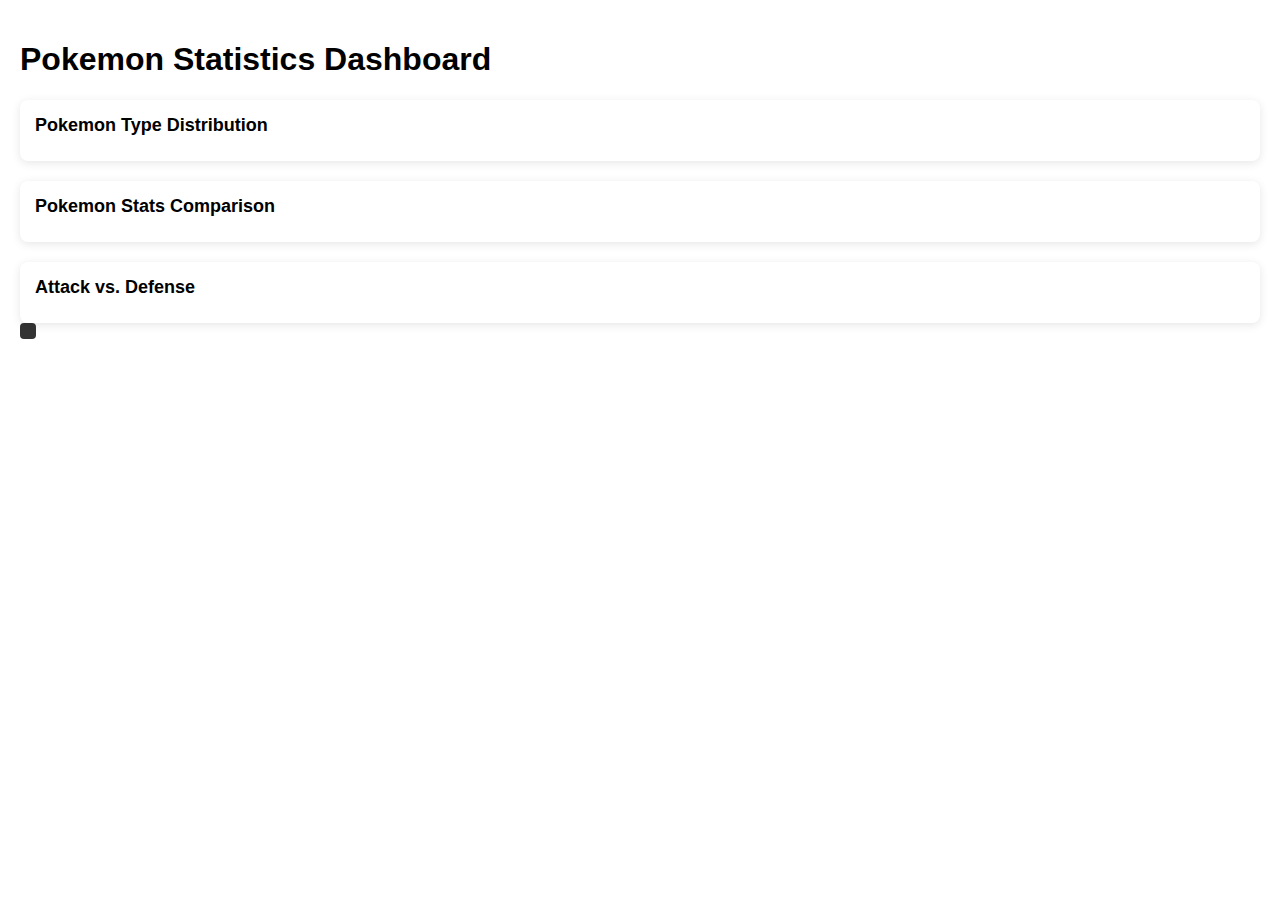
<file: Homework2/index.html>
<!DOCTYPE html>
<html>
<head>
    <title>Pokemon Dashboard</title>
    <script src="https://d3js.org/d3.v7.min.js"></script>
    <script src="pokemon-dashboard.js"></script>
    <style>
        body { font-family: Arial, sans-serif; margin: 0; padding: 20px; }
        .dashboard { display: grid; grid-template-rows: auto auto auto; gap: 20px; }
        .chart { background: white; border-radius: 8px; box-shadow: 0 2px 10px rgba(0,0,0,0.1); padding: 15px; }
        .chart-title { font-size: 18px; font-weight: bold; margin-bottom: 10px; }
        .legend { font-size: 12px; }
        .tooltip {
            position: absolute;
            padding: 8px;
            background: rgba(0, 0, 0, 0.8);
            color: white;
            border-radius: 4px;
            pointer-events: none;
            font-size: 12px;
        }
    </style>
</head>
<body>
    <h1>Pokemon Statistics Dashboard</h1>
    <div class="dashboard">
        <div id="radar-chart" class="chart">
            <div class="chart-title">Pokemon Type Distribution</div>
            <div id="radar"></div>
        </div>
        <div id="parallel-chart" class="chart">
            <div class="chart-title">Pokemon Stats Comparison</div>
            <div id="parallel"></div>
        </div>
        <div id="scatter-chart" class="chart">
            <div class="chart-title">Attack vs. Defense</div>
            <div id="scatter"></div>
        </div>
    </div>

    <div class="tooltip" id="tooltip"></div>
</body>
</html>
</file>
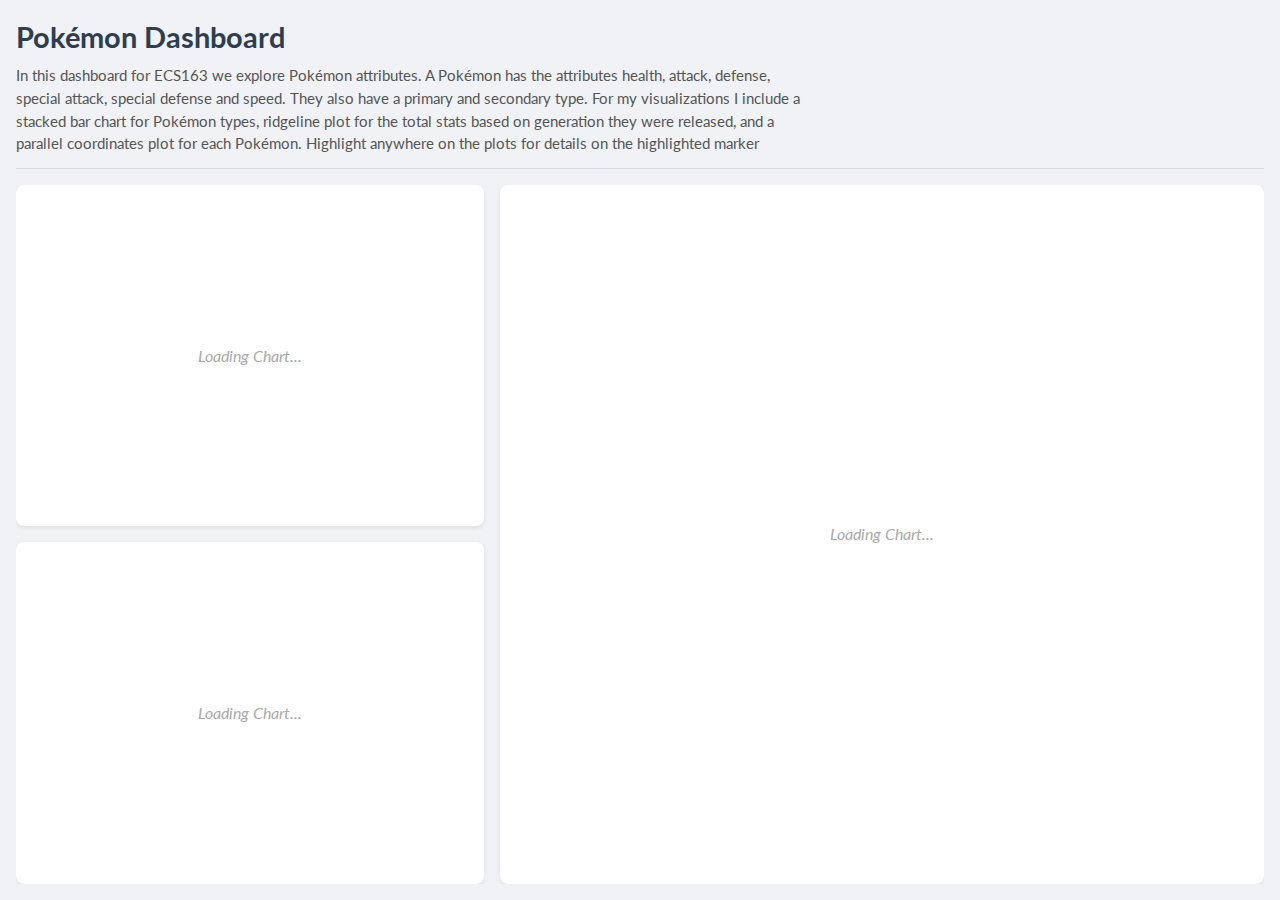
<file: Homework2/alfranzen/index.html>
<!doctype html>
<html lang="en"> 
<head>
    <meta charset="utf-8">
    <meta name="viewport" content="width=device-width, initial-scale=1.0"> 
    <meta name="description" content="Interactive Pokemon Stat Dashboard">
    <title>Pokémon Stat Dashboard</title>
    <link rel="preconnect" href="https://fonts.googleapis.com">
    <link rel="preconnect" href="https://fonts.gstatic.com" crossorigin>
    <link href="https://fonts.googleapis.com/css2?family=Lato:wght@300;400;700&display=swap" rel="stylesheet"> 
    <link rel="stylesheet" href="style.css"> 
</head>
<body>
    <div class="dashboard-wrapper">
        <header class="dashboard-header">
            <h1>Pokémon Dashboard</h1>
            <p>In this dashboard for ECS163 we explore  Pokémon attributes. A Pokémon has the attributes health, attack, defense, special attack, special defense and speed. They also have a primary and secondary type. For my visualizations I include a stacked bar chart for Pokémon types, ridgeline plot for the total stats based on generation they were released, and a parallel coordinates plot for each Pokémon. Highlight anywhere on the plots for details on the highlighted marker</p>
        </header>

        <main class="dashboard-content">
            <div class="left-column">
                <div id="topLeftChart" class="chart-container">
                    <div class="chart-placeholder">Loading Chart...</div> 
                </div>
                <div id="bottomLeftChart" class="chart-container">
                     <div class="chart-placeholder">Loading Chart...</div> 
                </div>
            </div>
            <div class="right-column">
                <div id="rightChart" class="chart-container">
                     <div class="chart-placeholder">Loading Chart...</div> 
                </div>
            </div>
        </main> 
    </div> 

    <!-- D3 version 7 -->
    <script src="https://d3js.org/d3.v7.min.js"></script>

    <script type="module" src="main.js"></script>
</body>
</html>
</file>
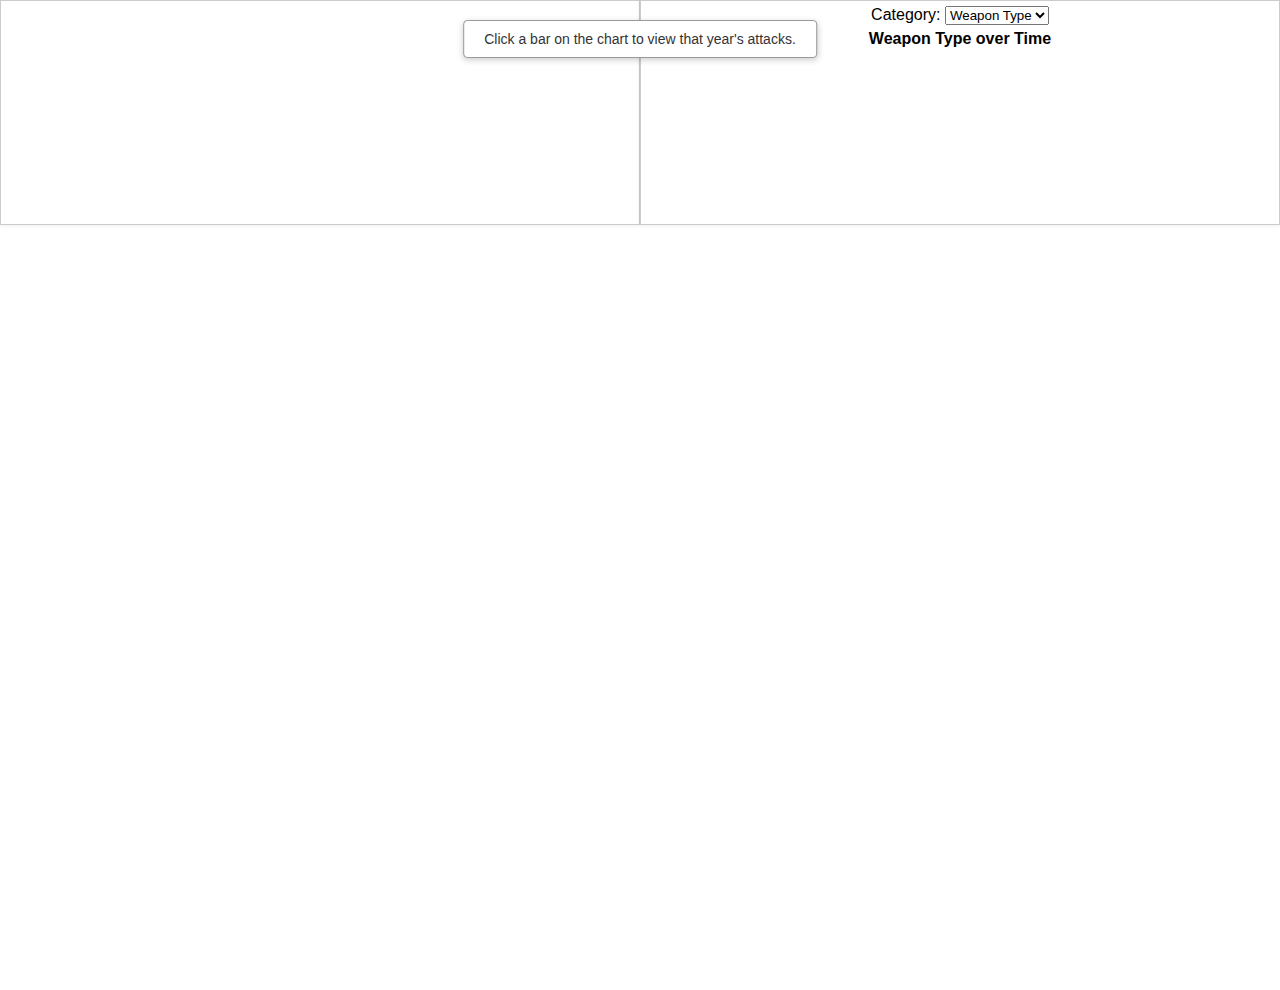
<file: Homework2/lttangua/index.html>
<!doctype html>
<html lang="en">
<head>
  <meta charset="utf-8">
  <title>D3 Terrorism Map + Histogram + Streamgraph</title>
  <style>
    html, body {
      margin: 0;
      padding: 0;
      width: 100%;
      height: 100%;
      font-family: sans-serif;
      overflow: hidden;
    }

    #histogram,
    #streamgraph {
      width: 50vw;
      height: 100%;
      background: #fff;
      border: 1px solid #ccc;
      box-shadow: 0 0 4px rgba(0,0,0,0.1);
      padding: 5px;
      box-sizing: border-box;
    }

    #map {
      height: 85vh;
      width: 100%;
    }

    /* Layout: histogram and streamgraph side by side */
    #top-row {
      display: flex;
      height: 25vh;
    }

    svg {
      width: 100%;
      height: 100%;
      display: block;
    }

    /* Controls above streamgraph */
    #stream-controls {
      margin-bottom: 5px;
      text-align: center;
    }
  </style>
</head>
<body>

  <div id="top-row">
    <div id="histogram">
      <svg id="histSvg"></svg>
    </div>

    <div id="streamgraph">
      <div id="stream-controls">
        <label for="streamVar">Category:</label>
        <select id="streamVar">
          <option value="weaptype1">Weapon Type</option>
          <option value="attacktype1">Attack Type</option>
          <option value="region">Region</option>
          <option value="targtype1">Target Type</option>
        </select>
      </div>
      <h4 id="streamTitle" style="text-align:center; margin:2px 0;">Weapon Type over Time</h4>
      <svg id="streamSvg"></svg>
    </div>
  </div>

  <div id="map">
    <svg id="mapSvg"></svg>
  </div>

  <script src="https://d3js.org/d3.v6.min.js"></script>
  <script src="main.js"></script>

  <div id="introPopup" style="
    position: absolute;
    top: 20px;
    left: 50%;
    transform: translateX(-50%);
    background: white;
    border: 1px solid #999;
    box-shadow: 0 2px 6px rgba(0,0,0,0.2);
    padding: 10px 20px;
    border-radius: 4px;
    font-size: 14px;
    color: #333;
    z-index: 9999;
  ">
   Click a bar on the chart to view that year's attacks.
  </div>
</body>
</html>
</file>
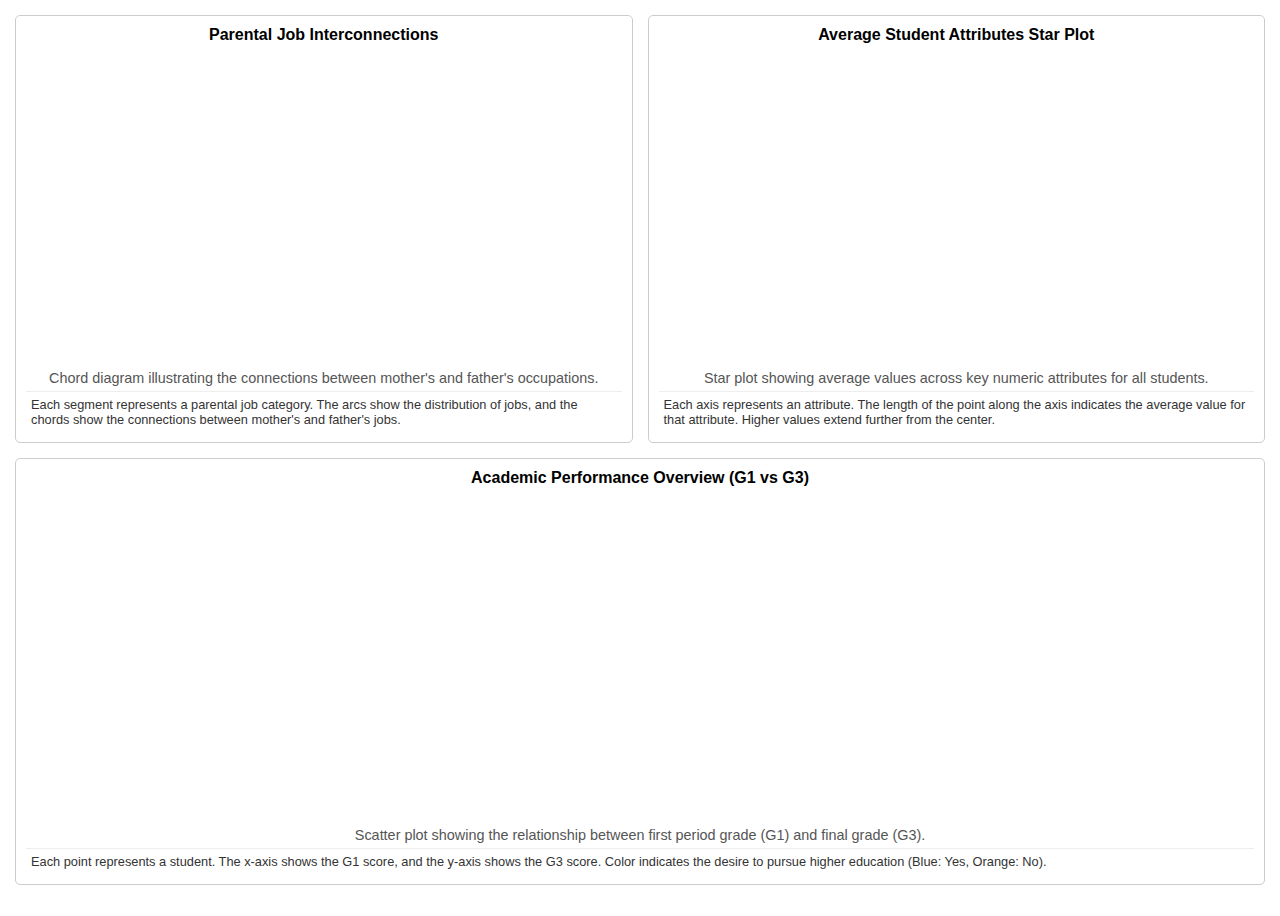
<file: Homework2/smthom/index.html>
<!DOCTYPE html>
<html lang="en">

<head>
    <meta charset="UTF-8">
    <title>Student Dataset Visualization Dashboard</title>
    <script src="https://d3js.org/d3.v5.min.js"></script>

    <style>
        * {
            box-sizing: border-box;
            margin: 0;
            padding: 0;
        }

        html, body {
            height: 100%;
            width: 100%;
            font-family: sans-serif;
            overflow: hidden; /* prevent scrolling */
        }

        .container {
            display: grid;
            grid-template-columns: 1fr 1fr;
            grid-template-rows: minmax(0, 1fr) minmax(0, 1fr); /* make sure rows can shrink/grow as needed */
            height: 100vh;
            width: 100vw;
            /* make spacing greater */
            gap: 15px; 
            padding: 15px;
        }

        /* chart containers */
        .chart-container {
            border: 1px solid #ccc;
            border-radius: 5px;
            display: grid; /* WANTED TO USE QUADRANTS - found that grids help w that */
            grid-template-rows: auto 1fr auto auto; 
            position: relative;
            overflow: hidden;
            padding: 10px;
        }

        .chart-title {
            text-align: center;
            font-weight: bold;
            margin-bottom: 5px; /* making it so that titles don't interfere w content */
            grid-row: 1;
        }

        .chart-svg-container {
             position: relative; /* ABS PARTITION of SVG */
             width: 100%;
             height: 100%;
             grid-row: 2; /* new SVG container in row 2 */
             display: flex; 
             justify-content: center;
             align-items: center;
             min-height: 150px;
         }

         .chart-svg-container svg {
            display: block;
            max-width: 100%;
            max-height: 100%;
         }


        .chart-context {
            font-size: 0.9em;
            color: #555;
            text-align: center;
            margin-top: 5px;
            grid-row: 3;
        }

        .legend {
            font-size: 0.8em;
            color: #333;
            text-align: left;
            padding: 5px;
            margin-top: 5px;
            border-top: 1px solid #eee; 
            grid-row: 4;
        }

        /* ---- CHART DIAGRAMS ---- */
        #chord path {
            stroke: #000;
            stroke-width: 0.25px;
            fill-opacity: 0.7;
        }
        #chord text {
            font-size: 5px;
        }

        #scatterplot circle {
            opacity: 0.7;
            stroke-width: 1px;
            stroke: #333;
        }
        #scatterplot .axis path,
        #scatterplot .axis line {
            fill: none;
            stroke: #aaa;
            shape-rendering: crispEdges;
        }
         #scatterplot .axis text {
             font-size: 10px;
             fill: #555;
         }
         #scatterplot {
            grid-column: 1 / span 2; /* scatterplot spans whole bottom row */
         }


        #starplot .axis {
            stroke: grey;
            stroke-width: 0.5px;
        }
        #starplot .scale-legend {
            font-size: 10px;
            fill: #555;
        }
        #starplot .axis-label {
            font-size: 9px; 
            text-anchor: middle;
             fill: #333;
        }
        #starplot .star-polygon {
            fill: steelblue;
            fill-opacity: 0.5;
            stroke: steelblue;
            stroke-width: 1.5px;
        }


        /* TOOLTIP */
        .tooltip {
            position: absolute;
            visibility: hidden;
            background-color: rgba(0, 0, 0, 0.7);
            color: white;
            padding: 8px;
            border-radius: 4px;
            font-size: 12px;
            pointer-events: none; 
            white-space: nowrap;
            z-index: 10;
        }

    </style>
</head>

<body>
    <div class="container">
        <div id="chord" class="chart-container">
            <div class="chart-title">Parental Job Interconnections</div>
            <div class="chart-svg-container"></div>
            <div class="chart-context">Chord diagram illustrating the connections between mother's and father's occupations.</div>
            <div class="legend">Each segment represents a parental job category. The arcs show the distribution of jobs, and the chords show the connections between mother's and father's jobs.</div>
        </div>

        <div id="starplot" class="chart-container">
            <div class="chart-title">Average Student Attributes Star Plot</div>
            <div class="chart-svg-container"></div>
            <div class="chart-context">Star plot showing average values across key numeric attributes for all students.</div>
            <div class="legend">Each axis represents an attribute. The length of the point along the axis indicates the average value for that attribute. Higher values extend further from the center.</div>
        </div>
        <div id="scatterplot" class="chart-container">
            <div class="chart-title">Academic Performance Overview (G1 vs G3)</div>
            <div class="chart-svg-container"></div>
            <div class="chart-context">Scatter plot showing the relationship between first period grade (G1) and final grade (G3).</div>
            <div class="legend">Each point represents a student. The x-axis shows the G1 score, and the y-axis shows the G3 score. Color indicates the desire to pursue higher education (Blue: Yes, Orange: No).</div>
        </div>
    </div>

    <div class="tooltip"></div>

    <script src="main.js"></script>
</body>
</html>
</file>
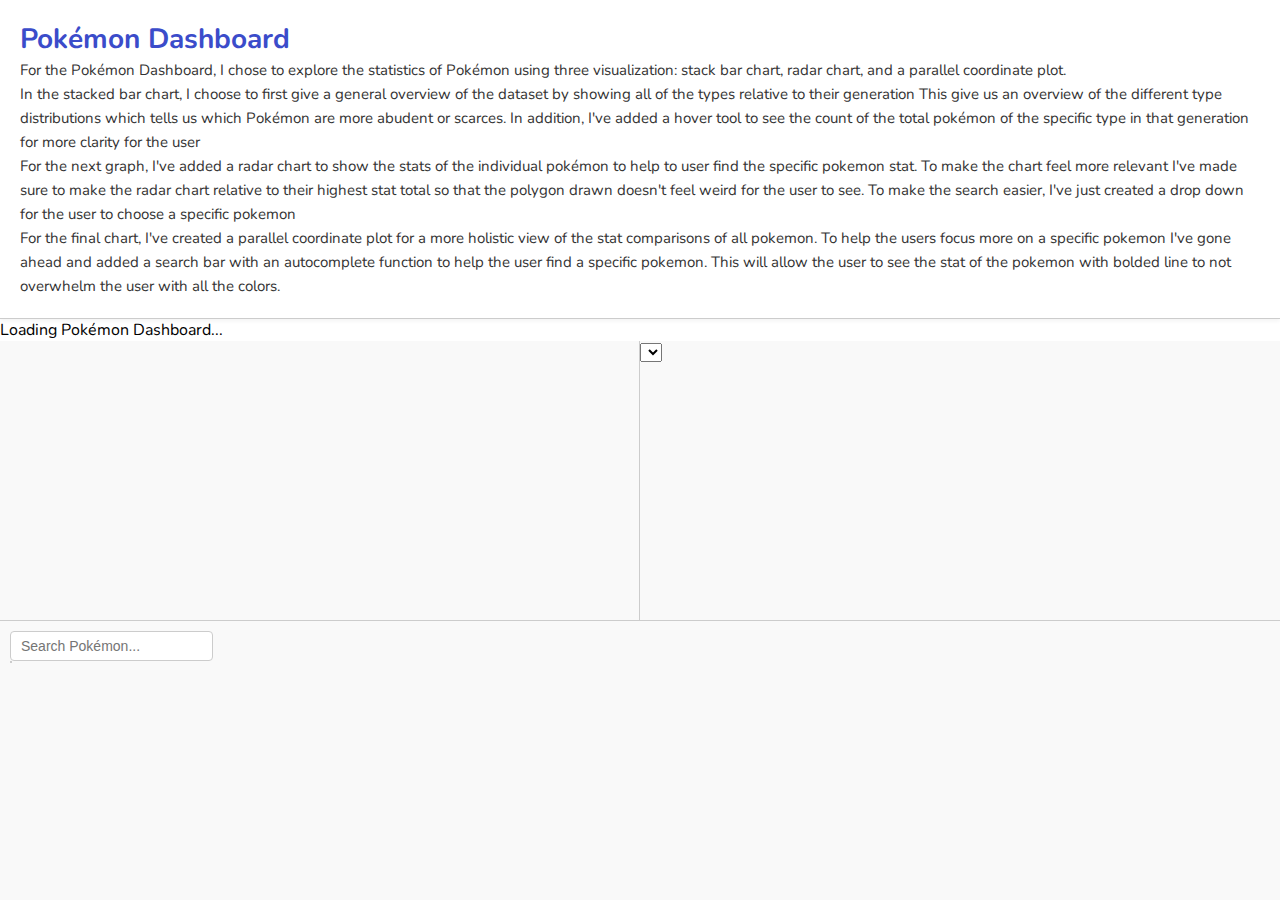
<file: Homework2/traliang/index.html>
<!doctype html>
<html style="width:100%;height:100%;">
<head>
	<meta charset="utf-8">
	<title>Pokémon Dashboard</title>
	<link rel="stylesheet" href="style.css">
  <link href="https://fonts.googleapis.com/css2?family=Nunito:wght@400;700&display=swap" rel="stylesheet">
	<script src="https://d3js.org/d3.v7.min.js"></script>
</head>
<body>
    <header id="dashboard-header">
        <h1>Pokémon Dashboard</h1>
        <p>
            For the Pokémon Dashboard, I chose to explore the statistics of Pokémon using three visualization: 
            stack bar chart, radar chart, and a parallel coordinate plot. 
        </p>
        <p>
          In the stacked bar chart, I choose to first give a general overview of the dataset by showing all of the types relative to their generation
          This give us an overview of the different type distributions which tells us which Pokémon are more abudent or scarces. In addition,
          I've added a hover tool to see the count of the total pokémon of the specific type in that generation for more clarity for the user
        </p>
        <p>
            For the next graph, I've added a radar chart to show the stats of the individual pokémon to help to user find the specific pokemon stat. 
            To make the chart feel more relevant I've made sure to make the radar chart relative to their highest stat total so that the polygon drawn doesn't 
            feel weird for the user to see. To make the search easier, I've just created a drop down for the user to choose a specific pokemon
        </p>
        <p>
            For the final chart, I've created a parallel coordinate plot for a more holistic view of the stat comparisons of all pokemon. To help the users focus
            more on a specific pokemon I've gone ahead and added a search bar with an autocomplete function to help the user find a specific pokemon. 
            This will allow the user to see the stat of the pokemon with bolded line to not overwhelm the user with all the colors. 
        </p>
    </header>

    <div id="loading-overlay">
        <div id="loading-text">Loading Pokémon Dashboard...</div>
    </div>

    <div id="tooltip"></div>

    <div id="dashboard-container">
        <div id="overview"></div>
        <div id="view1">
            <!-- Dropdown for Pokémon selection -->
            <select id="pokemon-select"></select>
            <svg></svg>
        </div>
        <div id="view2">
            <input type="text" id="pokemon-search" placeholder="Search Pokémon..." autocomplete="off">
            <ul id="pokemon-suggestions"></ul>
        </div>
    </div>

    <script src="main.js"></script>
</body>
</html>
</file>
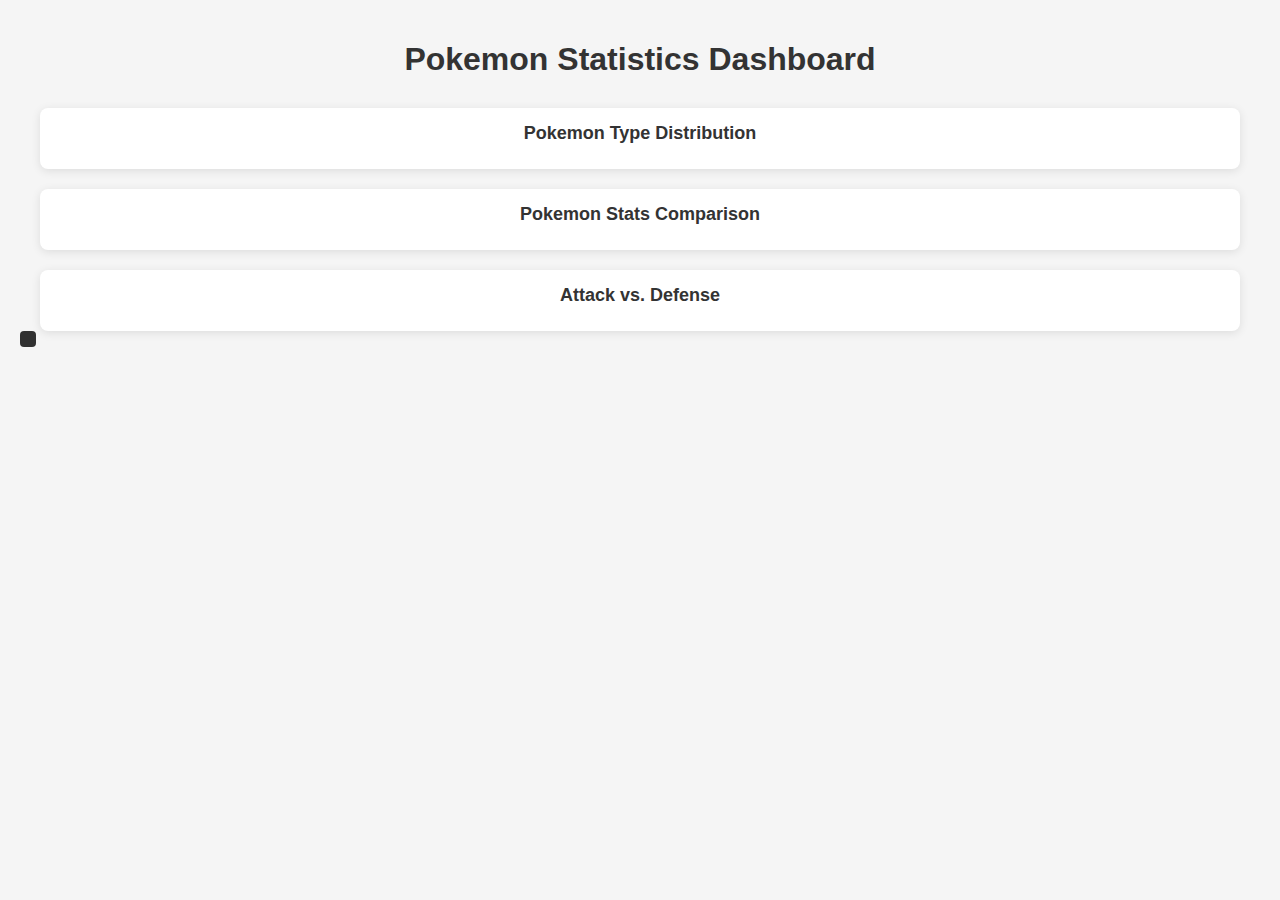
<file: Homework3/fwemguangzhu/index.html>
<!DOCTYPE html>
<html>
<head>
    <title>Pokemon Dashboard</title>
    <link rel="stylesheet" href="styles.css">
    <script src="https://d3js.org/d3.v7.min.js"></script>
    <script src="pokemon-dashboard.js"></script>
</head>
<body>
    <h1>Pokemon Statistics Dashboard</h1>
    <div class="dashboard">
        <div id="radar-chart" class="chart">
            <div class="chart-title">Pokemon Type Distribution</div>
            <div id="radar"></div>
        </div>
        <div id="parallel-chart" class="chart">
            <div class="chart-title">Pokemon Stats Comparison</div>
            <div id="parallel"></div>
        </div>
        <div id="scatter-chart" class="chart">
            <div class="chart-title">Attack vs. Defense</div>
            <div id="scatter"></div>
        </div>
    </div>

    <div class="tooltip" id="tooltip"></div>
</body>
</html>
</file>
<file: Homework2/traliang/style.css>
body {
  margin: 0;
  font-family: "Nunito", "Futura", "Century Gothic", sans-serif;
  display: flex;
  flex-direction: column;
  height: 100vh;
  width: 100%;

  /* Prevent horizontal scroll globally */
  overflow-x: hidden;
}

#dashboard-header {
  width: 100%;
  padding: 20px;
  background-color: #fff;
  border-bottom: 1px solid #ccc;
  box-shadow: 0 2px 4px rgba(0, 0, 0, 0.05);
  flex: 0 0 auto;
  box-sizing: border-box;
}

#dashboard-header h1 {
  margin: 0;
  font-size: 28px;
  font-weight: bold;
  color: #3b4cca;
}

#dashboard-header p {
  max-width: 100%;
  overflow-wrap: break-word;
  word-wrap: break-word;
  white-space: normal;
  line-height: 1.6;
  margin: 0;
  font-size: 15px;
  color: #333;
}

#dashboard-container {
  flex: 1 1 auto;
  display: grid;
  grid-template-areas:
    "overview view1"
    "view2 view2";
  grid-template-rows: 50% 50%;
  grid-template-columns: 50% 50%;
  background-color: #f9f9f9;
  width: 100%;
  box-sizing: border-box;
}

#overview {
  grid-area: overview;
  border-right: 1px solid #ccc;
  border-bottom: 1px solid #ccc;
  position: relative;
  overflow-x: auto;
}

#view1 {
  grid-area: view1;
  border-bottom: 1px solid #ccc;
  position: relative;
}

#view2 {
  grid-area: view2;
  position: relative;
  padding-top: 30px;
}

#view2 svg {
  width: 100%;
  height: calc(100% - 50px);
}

svg {
  width: 100%;
  height: 100%;
  display: block;
}

#tooltip {
  position: absolute;
  display: none;
  pointer-events: none;
  background: white;
  border: 1px solid #ccc;
  padding: 6px 8px;
  border-radius: 6px;
  font-size: 12px;
  color: #333;
  box-shadow: 0 0 8px rgba(0, 0, 0, 0.2);
  z-index: 1000;
}

/* Search & suggestions */
#pokemon-search {
  position: absolute;
  top: 10px;
  left: 10px;
  padding: 6px 10px;
  border: 1px solid #ccc;
  border-radius: 4px;
  font-size: 14px;
  z-index: 10;
}

#pokemon-suggestions {
  position: absolute;
  top: 40px;
  left: 10px;
  background: white;
  border: 1px solid #ccc;
  padding: 0;
  margin: 0;
  list-style: none;
  z-index: 10;
  max-height: 150px;
  overflow-y: auto;
}

#pokemon-suggestions li {
  padding: 4px 8px;
  cursor: pointer;
}

#pokemon-suggestions li:hover {
  background-color: #f0f0f0;
}
</file>
<file: Homework3/fwemguangzhu/styles.css>
body {
    font-family: Arial, sans-serif;
    margin: 0;
    padding: 20px;
    background-color: #f5f5f5;
}

h1 {
    text-align: center;
    color: #333;
    margin-bottom: 30px;
}

.dashboard {
    display: grid;
    grid-template-rows: auto auto auto;
    gap: 20px;
    max-width: 1200px;
    margin: 0 auto;
}

.chart {
    background: white;
    border-radius: 8px;
    box-shadow: 0 2px 10px rgba(0,0,0,0.1);
    padding: 15px;
}

.chart-title {
    font-size: 18px;
    font-weight: bold;
    margin-bottom: 10px;
    color: #333;
    text-align: center;
}

.tooltip {
    position: absolute;
    padding: 8px;
    background: rgba(0, 0, 0, 0.8);
    color: white;
    border-radius: 4px;
    pointer-events: none;
    font-size: 12px;
    max-width: 200px;
}

/* Type Filter Dropdown Styles */
.type-filter-container {
    margin-bottom: 15px;
    text-align: center;
}

.type-filter-container label {
    margin-right: 10px;
    font-weight: bold;
}

#type-select {
    padding: 8px;
    border-radius: 4px;
    border: 1px solid #ddd;
    min-width: 200px;
}

/* Legend styles */
.legend-item {
    display: flex;
    align-items: center;
    margin-bottom: 5px;
}

.legend-color {
    width: 15px;
    height: 15px;
    margin-right: 8px;
    border-radius: 3px;
}

/* Type Colors */
.Normal { background-color: #A8A878; }
.Fire { background-color: #F08030; }
.Water { background-color: #6890F0; }
.Electric { background-color: #F8D030; }
.Grass { background-color: #78C850; }
.Ice { background-color: #98D8D8; }
.Fighting { background-color: #C03028; }
.Poison { background-color: #A040A0; }
.Ground { background-color: #E0C068; }
.Flying { background-color: #A890F0; }
.Psychic { background-color: #F85888; }
.Bug { background-color: #A8B820; }
.Rock { background-color: #B8A038; }
.Ghost { background-color: #705898; }
.Dragon { background-color: #7038F8; }
.Dark { background-color: #705848; }
.Steel { background-color: #B8B8D0; }
.Fairy { background-color: #EE99AC; }

/* Responsive adjustments */
@media (max-width: 768px) {
    .dashboard {
        grid-template-rows: auto;
    }
    
    .chart {
        margin-bottom: 20px;
    }
}
</file>
<file: Homework2/alfranzen/style.css>
/* --- Global Styles & Resets --- */
/*
 * Establishes base styling for the HTML document, including box-sizing
 * and default font size.
 */
 html {
    box-sizing: border-box; /* Includes padding and border in the element's total width and height */
    font-size: 16px; /* Base font size for rem unit calculations */
}

/*
 * Inherits box-sizing for all elements and pseudo-elements,
 * simplifying layout calculations.
 */
*, *:before, *:after {
    box-sizing: inherit;
}

/*
 * Basic reset for body and html elements to ensure full viewport usage
 * and remove default margins/padding.
 */
body, html {
    width: 100%;
    height: 100%;
    margin: 0;
    padding: 0;
    overflow: hidden; /* Prevents scrollbars on the main body/html elements */
}

/*
 * Sets default font, background color, text color, and line height for the body.
 * Uses flex display to help ensure full height content.
 */
body {
    font-family: 'Lato', sans-serif; /* Specifies the primary font, with a generic sans-serif fallback */
    background-color: #f0f2f5; /* A light grey background for the overall page */
    color: #333; /* Default text color */
    line-height: 1.5; /* Standard line spacing for readability */
    display: flex; /* Enables flexbox layout for the body */
}

/* --- Dashboard Layout --- */
/*
 * Styles for the main wrapper containing the entire dashboard.
 * Uses flexbox to manage the header and content areas.
 */
.dashboard-wrapper {
    display: flex;
    flex-direction: column; /* Arranges children (header, content) vertically */
    width: 100%;
    height: 100%;
    padding: 1rem; /* Padding around the entire dashboard */
    overflow: hidden; /* Prevents the wrapper itself from showing scrollbars */
}

/*
 * Styles for the header section of the dashboard.
 * Includes padding and a bottom border for visual separation.
 */
.dashboard-header {
    padding-bottom: 0.8rem;
    margin-bottom: 1rem;
    border-bottom: 1px solid #d9d9d9; /* A subtle line to separate header from content */
    flex-shrink: 0; /* Prevents the header from shrinking if content is too large */
}

/*
 * Styles for the main title (H1) within the dashboard header.
 */
.dashboard-header h1 {
    margin: 0 0 0.3rem 0;
    font-size: 1.8rem;
    font-weight: 700; /* Bold font weight for the main title */
    color: #2c3e50; /* A darker, muted blue for the title text */
}

/*
 * Styles for descriptive text (P) within the dashboard header.
 */
.dashboard-header p {
    margin: 0;
    font-size: 0.95rem;
    color: #555; /* Slightly lighter text color for descriptions */
    max-width: 800px; /* Limits the width of the paragraph for better readability */
}

/*
 * Styles for the main content area of the dashboard, which holds the chart columns.
 * Uses flexbox to arrange columns side-by-side.
 */
.dashboard-content {
    display: flex;
    flex-grow: 1; /* Allows this area to expand and fill available vertical space */
    gap: 1rem; /* Defines the space between the left and right columns */
    min-height: 0; /* A flexbox hack to ensure proper sizing within a flex container */
    overflow: hidden; /* Prevents this content area from showing scrollbars */
}

/*
 * Styles for the left column, which contains one or more charts.
 * Uses flexbox to arrange charts vertically within this column.
 */
.left-column {
    width: 38%; /* Specifies the proportion of width for the left column */
    display: flex;
    flex-direction: column; /* Arranges charts vertically */
    gap: 1rem; /* Defines the space between charts in this column */
    min-width: 0; /* Prevents flex items from overflowing their container */
}

/*
 * Styles for the right column, typically containing a larger chart.
 */
.right-column {
    width: 62%; /* Specifies the proportion of width for the right column */
    display: flex;
    flex-direction: column; /* Ensures content within behaves as a column */
    min-width: 0; /* Prevents flex items from overflowing their container */
}

/* --- Chart Container Styling --- */
/*
 * General styling for individual chart containers.
 * Each container holds one chart (SVG).
 * Uses flexbox to center the SVG within.
 */
.chart-container {
    flex-grow: 1; /* Allows chart containers to expand within their column */
    position: relative; /* Establishes a positioning context for absolute children (like SVGs) */
    background-color: #ffffff; /* White background for chart areas */
    border-radius: 8px; /* Rounded corners for a softer look */
    box-shadow: 0 2px 5px rgba(0, 0, 0, 0.08); /* Subtle shadow for depth */
    padding: 5px; /* Visual padding around the chart, SVG itself might have internal margins */
    min-height: 200px; /* Ensures containers have a minimum height */

    /* Flexbox properties to center the SVG child */
    display: flex;
    justify-content: center; /* Centers SVG horizontally */
    align-items: center;   /* Centers SVG vertically */
    overflow: hidden;      /* Clips any content (like oversized SVGs if not handled by viewBox) */
}

/*
 * Styles for placeholder text displayed when a chart is not yet loaded or fails to load.
 */
.chart-placeholder {
    color: #aaa; /* Light grey color for placeholder text */
    font-style: italic;
    position: relative; /* Kept for consistency, z-index might be used with it */
    z-index: 0; /* Ensures placeholder is behind the SVG if both were somehow visible */
}

/*
 * Styles for SVG elements dynamically added by D3.js into chart containers.
 * Positions the SVG absolutely to fill the container's padding box.
 */
.chart-container svg {
    display: block;       /* Removes extra space below inline elements like SVG */
    position: absolute;   /* Positions SVG relative to .chart-container */
    width: 100%;          /* Makes SVG take the full width of the container */
    height: 100%;         /* Makes SVG take the full height of the container */
    z-index: 1;           /* Ensures SVG is drawn on top of the placeholder */
    padding: 10px;        /* Internal padding for the SVG content, distinct from .chart-container's padding */
}


/*
 * Hides the placeholder text when an SVG is present in the chart container.
 * Uses the :has() pseudo-class for modern browsers for a cleaner check.
 */
.chart-container svg + .chart-placeholder, /* Sibling combinator for older browser compatibility */
.chart-container:has(svg) .chart-placeholder { /* Modern approach: if container has an SVG, hide placeholder */
     display: none;
}

/* --- Chart Specific Element Styling --- */
/*
 * General styling for D3.js generated axes (paths and lines).
 */
.axis path,
.axis line {
    fill: none; /* Axes lines are typically not filled */
    stroke: #d9d9d9; /* Light grey color for axis lines */
    shape-rendering: crispEdges; /* Optimizes rendering for sharp, clean lines */
    stroke-width: 1px;
}

/*
 * General styling for text elements within D3.js axes (tick labels).
 */
.axis text {
    font-size: 10px;
    fill: #555; /* Dark grey for axis text for readability */
    font-family: 'Lato', sans-serif; /* Consistent font */
}

/*
 * Styling for axis labels (e.g., "Primary Type", "Total Stats").
 */
.axis-label {
    font-size: 12px;
    fill: #333; /* Standard text color for axis labels */
    text-anchor: middle; /* Centers the label text */
    font-weight: 400; /* Normal font weight */
}

/*
 * Styling for text elements within chart legends.
 */
.legend text {
    font-size: 10px;
    fill: #555;
    font-family: 'Lato', sans-serif;
}

/* --- Parallel Coordinates Plot Specific Styles --- */
/*
 * Styling for the paths (lines) in the Parallel Coordinates Plot.
 */
.pcp-path {
    fill: none; /* Paths are lines, not filled shapes */
    stroke-opacity: 0.4; /* Semi-transparent lines by default */
    stroke-width: 1.5px;
}
/*
 * Hover effect for paths in the Parallel Coordinates Plot.
 * Increases opacity and stroke width to highlight the hovered line.
 */
.pcp-path:hover {
    stroke-opacity: 1; /* Fully opaque on hover */
    stroke-width: 2.5px; /* Thicker line on hover */
}

/* --- Ridgeline Plot Specific Styles --- */
/*
 * Styling for the area paths (ridges) in the Ridgeline Plot.
 */
.ridge-area {
    fill: #5dade2; /* A soft blue color for the ridges */
    fill-opacity: 0.7; /* Semi-transparent fill */
    stroke: #333; /* Darker stroke for contrast around the ridges */
    stroke-width: 0.5px;
}
/*
 * Hover effect for ridges in the Ridgeline Plot.
 * Increases fill opacity to make the hovered ridge more prominent.
 */
.ridge-area:hover {
    fill-opacity: 0.9;
}

/* --- Stacked Bar Chart Specific Styles --- */
/*
 * Styling for the individual rectangle segments in the Stacked Bar Chart.
 */
.stacked-bar-rect {
    /* Base fill color is applied dynamically via D3 .style("fill", colorScale(d.key)) */
    stroke: rgba(255, 255, 255, 0.3); /* Subtle white stroke to separate segments within a bar */
    stroke-width: 0.5px;
}
/*
 * Hover effect for segments in the Stacked Bar Chart.
 * Changes stroke to black for a clear highlight.
 */
.stacked-bar-rect:hover {
    stroke: black; /* Black stroke on hover for emphasis */
    stroke-width: 1.5px;
}
```/* filepath: /Users/albinfranzen/Desktop/Projects/ecs163-25s/Homework2/alfranzen/style.css */
/* --- Global Styles & Resets --- */
/*
 * Establishes base styling for the HTML document, including box-sizing
 * and default font size.
 */
html {
    box-sizing: border-box; /* Includes padding and border in the element's total width and height */
    font-size: 16px; /* Base font size for rem unit calculations */
}

/*
 * Inherits box-sizing for all elements and pseudo-elements,
 * simplifying layout calculations.
 */
*, *:before, *:after {
    box-sizing: inherit;
}

/*
 * Basic reset for body and html elements to ensure full viewport usage
 * and remove default margins/padding.
 */
body, html {
    width: 100%;
    height: 100%;
    margin: 0;
    padding: 0;
    overflow: hidden; /* Prevents scrollbars on the main body/html elements */
}

/*
 * Sets default font, background color, text color, and line height for the body.
 * Uses flex display to help ensure full height content.
 */
body {
    font-family: 'Lato', sans-serif; /* Specifies the primary font, with a generic sans-serif fallback */
    background-color: #f0f2f5; /* A light grey background for the overall page */
    color: #333; /* Default text color */
    line-height: 1.5; /* Standard line spacing for readability */
    display: flex; /* Enables flexbox layout for the body */
}

/* --- Dashboard Layout --- */
/*
 * Styles for the main wrapper containing the entire dashboard.
 * Uses flexbox to manage the header and content areas.
 */
.dashboard-wrapper {
    display: flex;
    flex-direction: column; /* Arranges children (header, content) vertically */
    width: 100%;
    height: 100%;
    padding: 1rem; /* Padding around the entire dashboard */
    overflow: hidden; /* Prevents the wrapper itself from showing scrollbars */
}

/*
 * Styles for the header section of the dashboard.
 * Includes padding and a bottom border for visual separation.
 */
.dashboard-header {
    padding-bottom: 0.8rem;
    margin-bottom: 1rem;
    border-bottom: 1px solid #d9d9d9; /* A subtle line to separate header from content */
    flex-shrink: 0; /* Prevents the header from shrinking if content is too large */
}

/*
 * Styles for the main title (H1) within the dashboard header.
 */
.dashboard-header h1 {
    margin: 0 0 0.3rem 0;
    font-size: 1.8rem;
    font-weight: 700; /* Bold font weight for the main title */
    color: #2c3e50; /* A darker, muted blue for the title text */
}

/*
 * Styles for descriptive text (P) within the dashboard header.
 */
.dashboard-header p {
    margin: 0;
    font-size: 0.95rem;
    color: #555; /* Slightly lighter text color for descriptions */
    max-width: 800px; /* Limits the width of the paragraph for better readability */
}

/*
 * Styles for the main content area of the dashboard, which holds the chart columns.
 * Uses flexbox to arrange columns side-by-side.
 */
.dashboard-content {
    display: flex;
    flex-grow: 1; /* Allows this area to expand and fill available vertical space */
    gap: 1rem; /* Defines the space between the left and right columns */
    min-height: 0; /* A flexbox hack to ensure proper sizing within a flex container */
    overflow: hidden; /* Prevents this content area from showing scrollbars */
}

/*
 * Styles for the left column, which contains one or more charts.
 * Uses flexbox to arrange charts vertically within this column.
 */
.left-column {
    width: 38%; /* Specifies the proportion of width for the left column */
    display: flex;
    flex-direction: column; /* Arranges charts vertically */
    gap: 1rem; /* Defines the space between charts in this column */
    min-width: 0; /* Prevents flex items from overflowing their container */
}

/*
 * Styles for the right column, typically containing a larger chart.
 */
.right-column {
    width: 62%; /* Specifies the proportion of width for the right column */
    display: flex;
    flex-direction: column; /* Ensures content within behaves as a column */
    min-width: 0; /* Prevents flex items from overflowing their container */
}

/* --- Chart Container Styling --- */
/*
 * General styling for individual chart containers.
 * Each container holds one chart (SVG).
 * Uses flexbox to center the SVG within.
 */
.chart-container {
    flex-grow: 1; /* Allows chart containers to expand within their column */
    position: relative; /* Establishes a positioning context for absolute children (like SVGs) */
    background-color: #ffffff; /* White background for chart areas */
    border-radius: 8px; /* Rounded corners for a softer look */
    box-shadow: 0 2px 5px rgba(0, 0, 0, 0.08); /* Subtle shadow for depth */
    padding: 5px; /* Visual padding around the chart, SVG itself might have internal margins */
    min-height: 200px; /* Ensures containers have a minimum height */

    /* Flexbox properties to center the SVG child */
    display: flex;
    justify-content: center; /* Centers SVG horizontally */
    align-items: center;   /* Centers SVG vertically */
    overflow: hidden;      /* Clips any content (like oversized SVGs if not handled by viewBox) */
}

/*
 * Styles for placeholder text displayed when a chart is not yet loaded or fails to load.
 */
.chart-placeholder {
    color: #aaa; /* Light grey color for placeholder text */
    font-style: italic;
    position: relative; /* Kept for consistency, z-index might be used with it */
    z-index: 0; /* Ensures placeholder is behind the SVG if both were somehow visible */
}

/*
 * Styles for SVG elements dynamically added by D3.js into chart containers.
 * Positions the SVG absolutely to fill the container's padding box.
 */
.chart-container svg {
    display: block;       /* Removes extra space below inline elements like SVG */
    position: absolute;   /* Positions SVG relative to .chart-container */
    width: 100%;          /* Makes SVG take the full width of the container */
    height: 100%;         /* Makes SVG take the full height of the container */
    z-index: 1;           /* Ensures SVG is drawn on top of the placeholder */
    padding: 10px;        /* Internal padding for the SVG content, distinct from .chart-container's padding */
}


/*
 * Hides the placeholder text when an SVG is present in the chart container.
 * Uses the :has() pseudo-class for modern browsers for a cleaner check.
 */
.chart-container svg + .chart-placeholder, /* Sibling combinator for older browser compatibility */
.chart-container:has(svg) .chart-placeholder { /* Modern approach: if container has an SVG, hide placeholder */
     display: none;
}

/* --- Chart Specific Element Styling --- */
/*
 * General styling for D3.js generated axes (paths and lines).
 */
.axis path,
.axis line {
    fill: none; /* Axes lines are typically not filled */
    stroke: #d9d9d9; /* Light grey color for axis lines */
    shape-rendering: crispEdges; /* Optimizes rendering for sharp, clean lines */
    stroke-width: 1px;
}

/*
 * General styling for text elements within D3.js axes (tick labels).
 */
.axis text {
    font-size: 10px;
    fill: #555; /* Dark grey for axis text for readability */
    font-family: 'Lato', sans-serif; /* Consistent font */
}

/*
 * Styling for axis labels (e.g., "Primary Type", "Total Stats").
 */
.axis-label {
    font-size: 12px;
    fill: #333; /* Standard text color for axis labels */
    text-anchor: middle; /* Centers the label text */
    font-weight: 400; /* Normal font weight */
}

/*
 * Styling for text elements within chart legends.
 */
.legend text {
    font-size: 10px;
    fill: #555;
    font-family: 'Lato', sans-serif;
}

/* --- Parallel Coordinates Plot Specific Styles --- */
/*
 * Styling for the paths (lines) in the Parallel Coordinates Plot.
 */
.pcp-path {
    fill: none; /* Paths are lines, not filled shapes */
    stroke-opacity: 0.4; /* Semi-transparent lines by default */
    stroke-width: 1.5px;
}
/*
 * Hover effect for paths in the Parallel Coordinates Plot.
 * Increases opacity and stroke width to highlight the hovered line.
 */
.pcp-path:hover {
    stroke-opacity: 1; /* Fully opaque on hover */
    stroke-width: 2.5px; /* Thicker line on hover */
}

/* --- Ridgeline Plot Specific Styles --- */
/*
 * Styling for the area paths (ridges) in the Ridgeline Plot.
 */
.ridge-area {
    fill: #5dade2; /* A soft blue color for the ridges */
    fill-opacity: 0.7; /* Semi-transparent fill */
    stroke: #333; /* Darker stroke for contrast around the ridges */
    stroke-width: 0.5px;
}
/*
 * Hover effect for ridges in the Ridgeline Plot.
 * Increases fill opacity to make the hovered ridge more prominent.
 */
.ridge-area:hover {
    fill-opacity: 0.9;
}

/* --- Stacked Bar Chart Specific Styles --- */
/*
 * Styling for the individual rectangle segments in the Stacked Bar Chart.
 */
.stacked-bar-rect {
    /* Base fill color is applied dynamically via D3 .style("fill", colorScale(d.key)) */
    stroke: rgba(255, 255, 255, 0.3); /* Subtle white stroke to separate segments within a bar */
    stroke-width: 0.5px;
}
/*
 * Hover effect for segments in the Stacked Bar Chart.
 * Changes stroke to black for a clear highlight.
 */
.stacked-bar-rect:hover {
    stroke: black; /* Black stroke on hover for emphasis */
    stroke-width: 1.5px;
}
</file>
